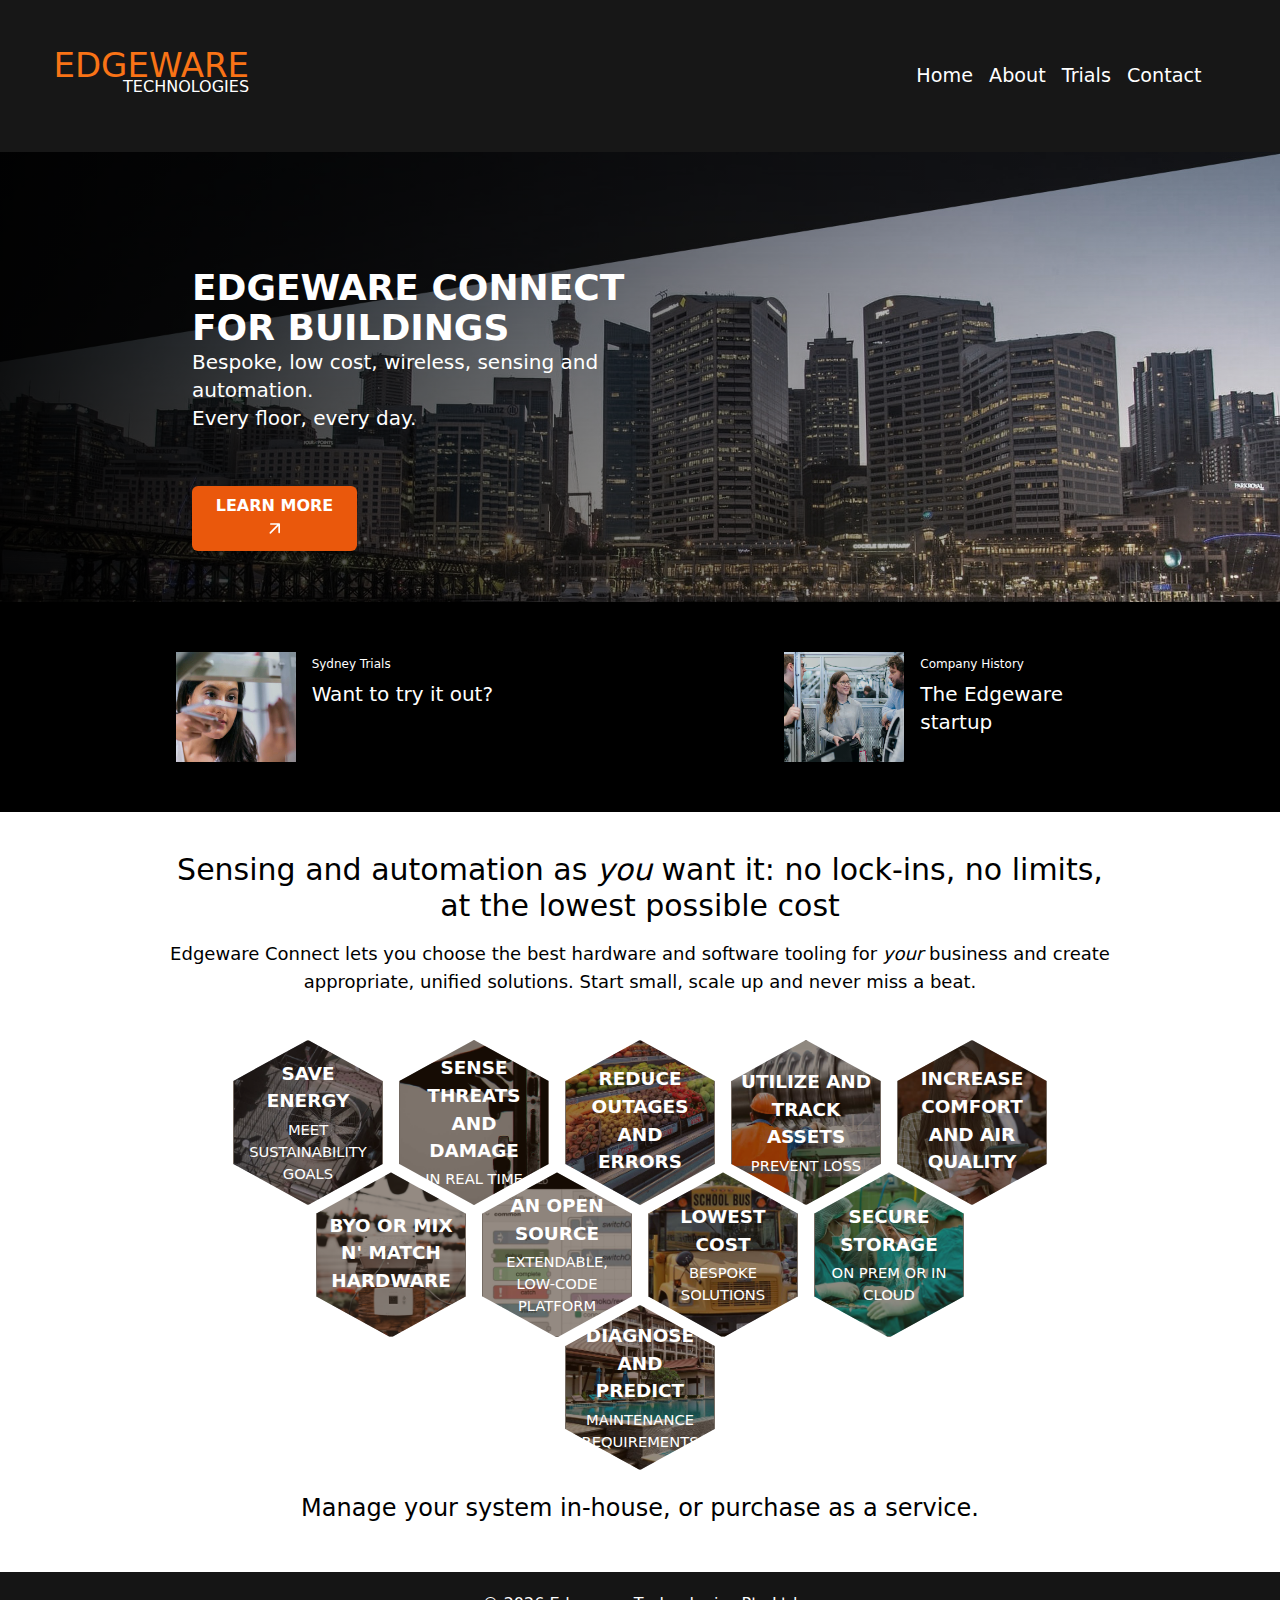
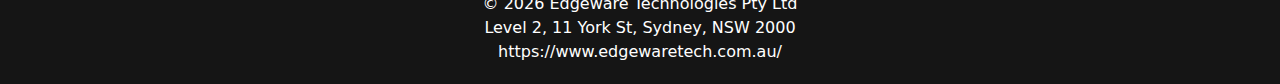
<file: index.html>
<!DOCTYPE html>
<html >
<head><meta charset="utf-8">
<meta name="viewport" content="width=device-width, initial-scale=1">
<link rel="preload" as="fetch" crossorigin="anonymous" href="/_payload.json">
<style>div.storyBox[data-v-2fae0d57]{display:flex;flex-direction:row;min-width:300px;padding:20px}.storyBox-imageContainer[data-v-2fae0d57]{max-width:120px;position:relative}.storyBox-textContent[data-v-2fae0d57]{max-width:200px}.gradient-overlay[data-v-2fae0d57]{background:linear-gradient(90deg,rgba(0,0,0,.1),rgba(0,0,0,.2));height:100%;left:0;pointer-events:none;position:absolute;top:0;width:100%}</style>
<style>div.wrapper[data-v-2b5e9dd1]{max-width:1000px}</style>
<style>.honeycomb-wrapper[data-v-1ef14871]{padding-bottom:2rem;padding-top:2rem}.honeycomb-container[data-v-1ef14871]{min-height:400px;min-width:320px}.honeycomb[data-v-1ef14871],.honeycomb-container[data-v-1ef14871]{align-items:center;display:flex;justify-content:center}.honeycomb[data-v-1ef14871]{flex-wrap:wrap;list-style:none;margin:0 auto;max-width:1200px;padding:0;width:380px}.honeycomb-cell[data-v-1ef14871]{height:68.75px;margin:20px 6.25px;padding:.25em;position:relative;text-align:center;width:125px;z-index:1}.honeycomb-cell__title[data-v-1ef14871]{color:#fff;display:flex;flex-direction:column;font-size:.875em;font-weight:700;height:100%;-webkit-hyphens:auto;hyphens:auto;justify-content:center;text-transform:uppercase;transition:opacity .35s;word-break:break-word}.honeycomb-cell__title>small[data-v-1ef14871]{font-weight:300;margin-top:.25em}.honeycomb-cell__image[data-v-1ef14871]{background-size:cover;-o-object-fit:cover;object-fit:cover;-o-object-position:center;object-position:center}.honeycomb-cell[data-v-1ef14871]:after,.honeycomb-cell[data-v-1ef14871]:before{content:""}.honeycomb-cell[data-v-1ef14871]:after,.honeycomb-cell[data-v-1ef14871]:before,.honeycomb-cell__image[data-v-1ef14871]{-webkit-clip-path:polygon(50% 0,100% 25%,100% 75%,50% 100%,0 75%,0 25%);clip-path:polygon(50% 0,100% 25%,100% 75%,50% 100%,0 75%,0 25%);display:block;height:200%;left:0;position:absolute;top:-50%;width:100%;z-index:-1}.honeycomb-cell[data-v-1ef14871]:before{background:#fff;transform:scale(1.055)}.honeycomb-cell[data-v-1ef14871]:after{background:#291506;opacity:.5;transition:opacity .35s}.honeycomb-cell:hover .honeycomb-cell__title[data-v-1ef14871],.honeycomb-cell[data-v-1ef14871]:hover:after{opacity:0}.honeycomb-cell[data-v-1ef14871]:hover:before{background-color:#da6206}.honeycomb__placeholder[data-v-1ef14871]{display:none;margin:0 12.5px;opacity:0;width:250px}@media (max-width:441px){.honeycomb[data-v-1ef14871]{width:380px}.honeycomb-cell[data-v-1ef14871]:first-child,.honeycomb-cell[data-v-1ef14871]:nth-child(4),.honeycomb-cell[data-v-1ef14871]:nth-child(7){margin-left:120px;margin-right:120px}.honeycomb-cell[data-v-1ef14871]:nth-child(8){margin-left:20px}.honeycomb-cell[data-v-1ef14871]:nth-child(9){margin-right:20px}}@media (min-width:442px) and (max-width:598px){.honeycomb[data-v-1ef14871]{width:500px}.honeycomb-cell[data-v-1ef14871]:first-child,.honeycomb-cell[data-v-1ef14871]:nth-child(4),.honeycomb-cell[data-v-1ef14871]:nth-child(7){margin-left:120px;margin-right:120px}.honeycomb-cell[data-v-1ef14871]:nth-child(8){margin-left:90px}.honeycomb-cell[data-v-1ef14871]:nth-child(9){margin-right:90px}}@media (min-width:599px) and (max-width:734px){.honeycomb[data-v-1ef14871]{width:500px}.honeycomb-cell[data-v-1ef14871]:nth-child(4){margin-left:110px}.honeycomb-cell[data-v-1ef14871]:nth-child(5){margin-right:110px}}@media (min-width:735px) and (max-width:1221px){.honeycomb[data-v-1ef14871]{width:730px}.honeycomb-cell[data-v-1ef14871]:nth-child(6){margin-left:93px}.honeycomb-cell[data-v-1ef14871]:nth-child(9){margin-right:93px}}@media (min-width:1222px){.honeycomb-wrapper[data-v-1ef14871]{padding-bottom:2rem;padding-top:4rem}.honeycomb[data-v-1ef14871]{width:100%}.honeycomb-cell[data-v-1ef14871]:nth-child(6){margin-left:215px}.honeycomb-cell[data-v-1ef14871]:nth-child(9){margin-right:215px}.honeycomb-cell[data-v-1ef14871]{flex:0 1 200px;height:82.5px;margin-bottom:30px;margin-left:8px;margin-right:8px;max-width:150px;padding:.5em}.honeycomb-cell__title[data-v-1ef14871]{font-size:1.15em}}</style>
<style>div.headline{z-index:2}div.headlineBlock{background-image:url(/_nuxt/city.294a47ea.jpg);background-position-x:center;background-position-y:top;background-repeat:no-repeat;background-size:cover;color:#fff;display:flex;flex-direction:column;height:50vh;justify-content:center;padding-left:15%;padding-top:5%;position:relative;width:100%}div.moreInfoStrap{background-color:#000;color:#fff;display:flex;flex-direction:row;flex-wrap:wrap;justify-content:space-around;min-height:200px;padding:30px}div.thePromise{background-color:#fff;display:flex;flex-direction:column;justify-content:center}div.title{font-weight:700;text-transform:uppercase}div.title:before{background:linear-gradient(90deg,rgba(0,0,0,.9),transparent);content:"";height:100%;left:0;position:absolute;top:0;width:100%;z-index:-1}div.headline{display:flex;flex-direction:column;margin-bottom:5%;width:75%}button.action{width:165px;z-index:2}</style>
<style>header[data-v-7e803286]{max-width:100vw;width:100vw}h1.edgeware[data-v-7e803286]{color:#f97316;font-size:2.125rem;line-height:1.1rem;padding-top:2%}h2.technologies[data-v-7e803286]{letter-spacing:0}div.logoBox[data-v-7e803286]{align-items:flex-end;display:flex;flex-direction:column;padding:3%}header[data-v-7e803286]{background-color:#171717;color:#fff;padding:1rem}nav[data-v-7e803286]{align-items:center;justify-content:space-between}nav[data-v-7e803286],ul[data-v-7e803286]{display:flex}ul[data-v-7e803286]{gap:1rem;list-style:none}li[data-v-7e803286]{font-size:1.2rem}a[data-v-7e803286]{color:#fff;text-decoration:none;transition:color .3s}a[data-v-7e803286]:hover{color:#61dafb}div.navLinks[data-v-7e803286]{padding-right:5%}@media (max-width:400px){div.navLinks[data-v-7e803286]{display:block;padding-right:7%}}@media (min-width:601px) and (max-width:1024px){div.navLinks[data-v-7e803286]{display:block}}@media (min-width:1025px){div.navLinks[data-v-7e803286]{display:block}}</style>
<style>footer[data-v-89c5895e]{background-color:#151515;color:#fff;padding:20px 0;text-align:center}.footer-content[data-v-89c5895e]{margin:0 auto;max-width:100vw}p[data-v-89c5895e]{margin:0}</style>
<style>.wrapper{display:block;height:100%}</style>
<style>.icon[data-v-9c34c54e]{display:inline-block;vertical-align:middle}</style>
<style>/*! tailwindcss v3.3.3 | MIT License | https://tailwindcss.com*/*,:after,:before{border:0 solid #e5e7eb;box-sizing:border-box}:after,:before{--tw-content:""}html{-webkit-text-size-adjust:100%;font-feature-settings:normal;font-family:ui-sans-serif,system-ui,-apple-system,BlinkMacSystemFont,Segoe UI,Roboto,Helvetica Neue,Arial,Noto Sans,sans-serif,Apple Color Emoji,Segoe UI Emoji,Segoe UI Symbol,Noto Color Emoji;font-variation-settings:normal;line-height:1.5;tab-size:4}body{line-height:inherit;margin:0}hr{border-top-width:1px;color:inherit;height:0}abbr:where([title]){-webkit-text-decoration:underline dotted;text-decoration:underline dotted}h1,h2,h3,h4,h5,h6{font-size:inherit;font-weight:inherit}a{color:inherit;text-decoration:inherit}b,strong{font-weight:bolder}code,kbd,pre,samp{font-family:ui-monospace,SFMono-Regular,Menlo,Monaco,Consolas,Liberation Mono,Courier New,monospace;font-size:1em}small{font-size:80%}sub,sup{font-size:75%;line-height:0;position:relative;vertical-align:baseline}sub{bottom:-.25em}sup{top:-.5em}table{border-collapse:collapse;border-color:inherit;text-indent:0}button,input,optgroup,select,textarea{font-feature-settings:inherit;color:inherit;font-family:inherit;font-size:100%;font-variation-settings:inherit;font-weight:inherit;line-height:inherit;margin:0;padding:0}button,select{text-transform:none}[type=button],[type=reset],[type=submit],button{-webkit-appearance:button;background-color:transparent;background-image:none}:-moz-focusring{outline:auto}:-moz-ui-invalid{box-shadow:none}progress{vertical-align:baseline}::-webkit-inner-spin-button,::-webkit-outer-spin-button{height:auto}[type=search]{-webkit-appearance:textfield;outline-offset:-2px}::-webkit-search-decoration{-webkit-appearance:none}::-webkit-file-upload-button{-webkit-appearance:button;font:inherit}summary{display:list-item}blockquote,dd,dl,figure,h1,h2,h3,h4,h5,h6,hr,p,pre{margin:0}fieldset{margin:0}fieldset,legend{padding:0}menu,ol,ul{list-style:none;margin:0;padding:0}dialog{padding:0}textarea{resize:vertical}input::placeholder,textarea::placeholder{color:#9ca3af;opacity:1}[role=button],button{cursor:pointer}:disabled{cursor:default}audio,canvas,embed,iframe,img,object,svg,video{display:block;vertical-align:middle}img,video{height:auto;max-width:100%}[hidden]{display:none}*,:after,:before{--tw-border-spacing-x:0;--tw-border-spacing-y:0;--tw-translate-x:0;--tw-translate-y:0;--tw-rotate:0;--tw-skew-x:0;--tw-skew-y:0;--tw-scale-x:1;--tw-scale-y:1;--tw-pan-x: ;--tw-pan-y: ;--tw-pinch-zoom: ;--tw-scroll-snap-strictness:proximity;--tw-gradient-from-position: ;--tw-gradient-via-position: ;--tw-gradient-to-position: ;--tw-ordinal: ;--tw-slashed-zero: ;--tw-numeric-figure: ;--tw-numeric-spacing: ;--tw-numeric-fraction: ;--tw-ring-inset: ;--tw-ring-offset-width:0px;--tw-ring-offset-color:#fff;--tw-ring-color:rgba(59,130,246,.5);--tw-ring-offset-shadow:0 0 #0000;--tw-ring-shadow:0 0 #0000;--tw-shadow:0 0 #0000;--tw-shadow-colored:0 0 #0000;--tw-blur: ;--tw-brightness: ;--tw-contrast: ;--tw-grayscale: ;--tw-hue-rotate: ;--tw-invert: ;--tw-saturate: ;--tw-sepia: ;--tw-drop-shadow: ;--tw-backdrop-blur: ;--tw-backdrop-brightness: ;--tw-backdrop-contrast: ;--tw-backdrop-grayscale: ;--tw-backdrop-hue-rotate: ;--tw-backdrop-invert: ;--tw-backdrop-opacity: ;--tw-backdrop-saturate: ;--tw-backdrop-sepia: }::backdrop{--tw-border-spacing-x:0;--tw-border-spacing-y:0;--tw-translate-x:0;--tw-translate-y:0;--tw-rotate:0;--tw-skew-x:0;--tw-skew-y:0;--tw-scale-x:1;--tw-scale-y:1;--tw-pan-x: ;--tw-pan-y: ;--tw-pinch-zoom: ;--tw-scroll-snap-strictness:proximity;--tw-gradient-from-position: ;--tw-gradient-via-position: ;--tw-gradient-to-position: ;--tw-ordinal: ;--tw-slashed-zero: ;--tw-numeric-figure: ;--tw-numeric-spacing: ;--tw-numeric-fraction: ;--tw-ring-inset: ;--tw-ring-offset-width:0px;--tw-ring-offset-color:#fff;--tw-ring-color:rgba(59,130,246,.5);--tw-ring-offset-shadow:0 0 #0000;--tw-ring-shadow:0 0 #0000;--tw-shadow:0 0 #0000;--tw-shadow-colored:0 0 #0000;--tw-blur: ;--tw-brightness: ;--tw-contrast: ;--tw-grayscale: ;--tw-hue-rotate: ;--tw-invert: ;--tw-saturate: ;--tw-sepia: ;--tw-drop-shadow: ;--tw-backdrop-blur: ;--tw-backdrop-brightness: ;--tw-backdrop-contrast: ;--tw-backdrop-grayscale: ;--tw-backdrop-hue-rotate: ;--tw-backdrop-invert: ;--tw-backdrop-opacity: ;--tw-backdrop-saturate: ;--tw-backdrop-sepia: }.absolute{position:absolute}.relative{position:relative}.block{display:block}.flex{display:flex}.h-full{height:100%}.w-full{width:100%}.transform{transform:translate(var(--tw-translate-x),var(--tw-translate-y)) rotate(var(--tw-rotate)) skewX(var(--tw-skew-x)) skewY(var(--tw-skew-y)) scaleX(var(--tw-scale-x)) scaleY(var(--tw-scale-y))}.flex-row{flex-direction:row}.flex-col{flex-direction:column}.flex-wrap{flex-wrap:wrap}.items-center{align-items:center}.justify-center{justify-content:center}.rounded-md{border-radius:.375rem}.bg-orange-600{--tw-bg-opacity:1;background-color:#ea580c;background-color:rgb(234 88 12/var(--tw-bg-opacity))}.px-4{padding-left:1rem;padding-right:1rem}.px-6{padding-left:1.5rem;padding-right:1.5rem}.py-2{padding-bottom:.5rem;padding-top:.5rem}.pb-1{padding-bottom:.25rem}.pb-12{padding-bottom:3rem}.pb-4{padding-bottom:1rem}.pl-4{padding-left:1rem}.pt-1{padding-top:.25rem}.pt-10{padding-top:2.5rem}.pt-2{padding-top:.5rem}.text-center{text-align:center}.text-2xl{font-size:1.5rem;line-height:2rem}.text-3xl{font-size:1.875rem;line-height:2.25rem}.text-4xl{font-size:2.25rem;line-height:2.5rem}.text-lg{font-size:1.125rem}.text-lg,.text-xl{line-height:1.75rem}.text-xl{font-size:1.25rem}.text-xs{font-size:.75rem;line-height:1rem}.font-bold{font-weight:700}.font-light{font-weight:300}.font-semibold{font-weight:600}.uppercase{text-transform:uppercase}.text-white{--tw-text-opacity:1;color:#fff;color:rgb(255 255 255/var(--tw-text-opacity))}.shadow-md{--tw-shadow:0 4px 6px -1px rgba(0,0,0,.1),0 2px 4px -2px rgba(0,0,0,.1);--tw-shadow-colored:0 4px 6px -1px var(--tw-shadow-color),0 2px 4px -2px var(--tw-shadow-color);box-shadow:0 0 #0000,0 0 #0000,0 4px 6px -1px rgba(0,0,0,.1),0 2px 4px -2px rgba(0,0,0,.1);box-shadow:var(--tw-ring-offset-shadow,0 0 #0000),var(--tw-ring-shadow,0 0 #0000),var(--tw-shadow)}.transition{transition-duration:.15s;transition-property:color,background-color,border-color,text-decoration-color,fill,stroke,opacity,box-shadow,transform,filter,-webkit-backdrop-filter;transition-property:color,background-color,border-color,text-decoration-color,fill,stroke,opacity,box-shadow,transform,filter,backdrop-filter;transition-property:color,background-color,border-color,text-decoration-color,fill,stroke,opacity,box-shadow,transform,filter,backdrop-filter,-webkit-backdrop-filter;transition-timing-function:cubic-bezier(.4,0,.2,1)}.hover\:bg-orange-700:hover{--tw-bg-opacity:1;background-color:#c2410c;background-color:rgb(194 65 12/var(--tw-bg-opacity))}@media (min-width:768px){.md\:w-1\/2{width:50%}}</style>
<link rel="modulepreload" as="script" crossorigin href="/_nuxt/entry.78a971fb.js">
<link rel="modulepreload" as="script" crossorigin href="/_nuxt/index.2c12b567.js">
<link rel="modulepreload" as="script" crossorigin href="/_nuxt/Icon.44e31134.js">
<link rel="modulepreload" as="script" crossorigin href="/_nuxt/config.be46338c.js">
<link rel="modulepreload" as="script" crossorigin href="/_nuxt/nuxt-layout.92c7f3a0.js">
<link rel="modulepreload" as="script" crossorigin href="/_nuxt/default.61eace76.js">
<link rel="modulepreload" as="script" crossorigin href="/_nuxt/nuxt-link.1d01ef41.js">
<link rel="prefetch" as="script" crossorigin href="/_nuxt/custom.a17be4d6.js">
<link rel="prefetch" as="script" crossorigin href="/_nuxt/error-404.bdaa53d9.js">
<link rel="prefetch" as="script" crossorigin href="/_nuxt/error-500.5c674eef.js">
<link rel="prefetch" as="image" type="image/jpeg" href="/_nuxt/city.294a47ea.jpg">
<script type="module" src="/_nuxt/entry.78a971fb.js" crossorigin></script></head>
<body ><div id="__nuxt"><div class="h-full w-full"><!--[--><header data-v-7e803286><nav data-v-7e803286><div class="logoBox" data-v-7e803286><h1 class="edgeware" data-v-7e803286>EDGEWARE</h1><h2 class="technologies" data-v-7e803286>TECHNOLOGIES</h2></div><div class="navLinks" data-v-7e803286><ul data-v-7e803286><li data-v-7e803286><a aria-current="page" href="/" class="router-link-active router-link-exact-active" data-v-7e803286>Home</a></li><li data-v-7e803286><a href="/about" class="" data-v-7e803286>About</a></li><li data-v-7e803286><a aria-current="page" href="/" class="router-link-active router-link-exact-active" data-v-7e803286>Trials</a></li><li data-v-7e803286><a aria-current="page" href="/" class="router-link-active router-link-exact-active" data-v-7e803286>Contact</a></li></ul></div></nav></header><div class="wrapper"><div><!--[--><div class="headlineBlock"><div class="headline"><div class="title text-4xl">Edgeware Connect <br> for Buildings</div><div class="tagline-container md:w-1/2"><div class="tagline text-xl">Bespoke, low cost, wireless, sensing and automation. <br> Every floor, every day. </div></div></div><button class="action decoration-3 bg-orange-600 hover:bg-orange-700 text-white font-semibold py-2 px-4 rounded-md shadow-md"> LEARN MORE <svg xmlns="http://www.w3.org/2000/svg" xmlns:xlink="http://www.w3.org/1999/xlink" aria-hidden="true" role="img" class="icon pb-1 text-white font-bold text-2xl" style="" width="1em" height="1em" viewBox="0 0 24 24" data-v-9c34c54e><path fill="currentColor" d="m16 8.4l-8.9 8.9q-.275.275-.7.275t-.7-.275q-.275-.275-.275-.7t.275-.7L14.6 7H7q-.425 0-.713-.288T6 6q0-.425.288-.713T7 5h10q.425 0 .713.288T18 6v10q0 .425-.288.713T17 17q-.425 0-.713-.288T16 16V8.4Z"/></svg></button></div><div class="moreInfoStrap"><a href="/" data-v-2fae0d57><div class="storyBox" data-v-2fae0d57><div class="storyBox-imageContainer" data-v-2fae0d57><img src="/trials.jpg" data-v-2fae0d57><div class="gradient-overlay" data-v-2fae0d57></div></div><div class="storyBox-textContent pl-4" data-v-2fae0d57><div class="storyBox-title pt-1 text-xs" data-v-2fae0d57>Sydney Trials</div><div class="storyBox-subtitle pt-2 text-xl font-light" data-v-2fae0d57>Want to try it out?</div></div></div></a><a href="/" data-v-2fae0d57><div class="storyBox" data-v-2fae0d57><div class="storyBox-imageContainer" data-v-2fae0d57><img src="/startup.jpg" data-v-2fae0d57><div class="gradient-overlay" data-v-2fae0d57></div></div><div class="storyBox-textContent pl-4" data-v-2fae0d57><div class="storyBox-title pt-1 text-xs" data-v-2fae0d57>Company History</div><div class="storyBox-subtitle pt-2 text-xl font-light" data-v-2fae0d57>The Edgeware startup</div></div></div></a></div><div class="thePromise"><div class="flex flex-col items-center text-center pt-10" data-v-2b5e9dd1><div class="wrapper px-6" data-v-2b5e9dd1><h1 class="text-3xl pb-4" data-v-2b5e9dd1>Sensing and automation as <em>you</em> want it: no lock-ins, no limits, at the lowest possible cost</h1><h1 class="text-lg font-light" data-v-2b5e9dd1>Edgeware Connect lets you choose the best hardware and software tooling for <em>your</em> business and create appropriate, unified solutions. Start small, scale up and never miss a beat.</h1></div></div><div class="honeycomb-wrapper" data-v-1ef14871><div class="honeycomb-container" data-v-1ef14871><ul class="honeycomb" data-v-1ef14871><!--[--><li class="honeycomb-cell" data-v-1ef14871><img class="honeycomb-cell__image" style="background-image:url(/HVAC.jpg);" data-v-1ef14871><div class="honeycomb-cell__title" data-v-1ef14871>Save energy <small data-v-1ef14871>meet sustainability goals</small></div></li><li class="honeycomb-cell" data-v-1ef14871><img class="honeycomb-cell__image" style="background-image:url(/security.jpg);" data-v-1ef14871><div class="honeycomb-cell__title" data-v-1ef14871>Sense threats and damage <small data-v-1ef14871>in real time</small></div></li><li class="honeycomb-cell" data-v-1ef14871><img class="honeycomb-cell__image" style="background-image:url(/coldChain.jpg);" data-v-1ef14871><div class="honeycomb-cell__title" data-v-1ef14871>Reduce outages and errors <small data-v-1ef14871></small></div></li><li class="honeycomb-cell" data-v-1ef14871><img class="honeycomb-cell__image" style="background-image:url(/manufacturing.jpg);" data-v-1ef14871><div class="honeycomb-cell__title" data-v-1ef14871>Utilize and track assets <small data-v-1ef14871>prevent loss</small></div></li><li class="honeycomb-cell" data-v-1ef14871><img class="honeycomb-cell__image" style="background-image:url(/officeClip.jpg);" data-v-1ef14871><div class="honeycomb-cell__title" data-v-1ef14871>Increase comfort and air quality <small data-v-1ef14871></small></div></li><li class="honeycomb-cell" data-v-1ef14871><img class="honeycomb-cell__image" style="background-image:url(/sensors.jpg);" data-v-1ef14871><div class="honeycomb-cell__title" data-v-1ef14871>BYO or mix n&#39; match hardware <small data-v-1ef14871></small></div></li><li class="honeycomb-cell" data-v-1ef14871><img class="honeycomb-cell__image" style="background-image:url(/nodeRed-1.jpg);" data-v-1ef14871><div class="honeycomb-cell__title" data-v-1ef14871>An OPEN SOURCE <small data-v-1ef14871>extendable, low-code platform</small></div></li><li class="honeycomb-cell" data-v-1ef14871><img class="honeycomb-cell__image" style="background-image:url(/schoolBus.jpg);" data-v-1ef14871><div class="honeycomb-cell__title" data-v-1ef14871>Lowest cost <small data-v-1ef14871>Bespoke solutions</small></div></li><li class="honeycomb-cell" data-v-1ef14871><img class="honeycomb-cell__image" style="background-image:url(/hospital.jpg);" data-v-1ef14871><div class="honeycomb-cell__title" data-v-1ef14871>Secure storage <small data-v-1ef14871>On prem or in cloud</small></div></li><li class="honeycomb-cell" data-v-1ef14871><img class="honeycomb-cell__image" style="background-image:url(/hotel.jpg);" data-v-1ef14871><div class="honeycomb-cell__title" data-v-1ef14871>Diagnose and Predict <small data-v-1ef14871>maintenance requirements</small></div></li><!--]--><li class="honeycomb-cell honeycomb__placeholder" data-v-1ef14871></li></ul></div></div><div class="flex flex-row justify-center text-2xl pb-12"><div>Manage your system in-house, or purchase as a service.</div></div></div><!--]--></div></div><footer data-v-89c5895e><div class="footer-content" data-v-89c5895e><p data-v-89c5895e>© 2023 Edgeware Technologies Pty Ltd</p> Level 2, 11 York St, Sydney, NSW 2000 <br data-v-89c5895e> https://www.edgewaretech.com.au/ </div></footer><!--]--></div></div><script type="application/json" id="__NUXT_DATA__" data-ssr="true" data-src="/_payload.json">[{"state":1,"_errors":9,"serverRendered":11,"path":12,"prerenderedAt":13},["Reactive",2],{"$sicons":3},{"material-symbols:arrow-outward-rounded":4},{"left":5,"top":5,"width":6,"height":6,"rotate":5,"vFlip":7,"hFlip":7,"body":8},0,24,false,"\u003Cpath fill=\"currentColor\" d=\"m16 8.4l-8.9 8.9q-.275.275-.7.275t-.7-.275q-.275-.275-.275-.7t.275-.7L14.6 7H7q-.425 0-.713-.288T6 6q0-.425.288-.713T7 5h10q.425 0 .713.288T18 6v10q0 .425-.288.713T17 17q-.425 0-.713-.288T16 16V8.4Z\"/>",["Reactive",10],{},true,"/",1694505013929]</script>
<script>window.__NUXT__={};window.__NUXT__.config={public:{},app:{baseURL:"/",buildAssetsDir:"/_nuxt/",cdnURL:""}}</script></body>
</html>
</file>
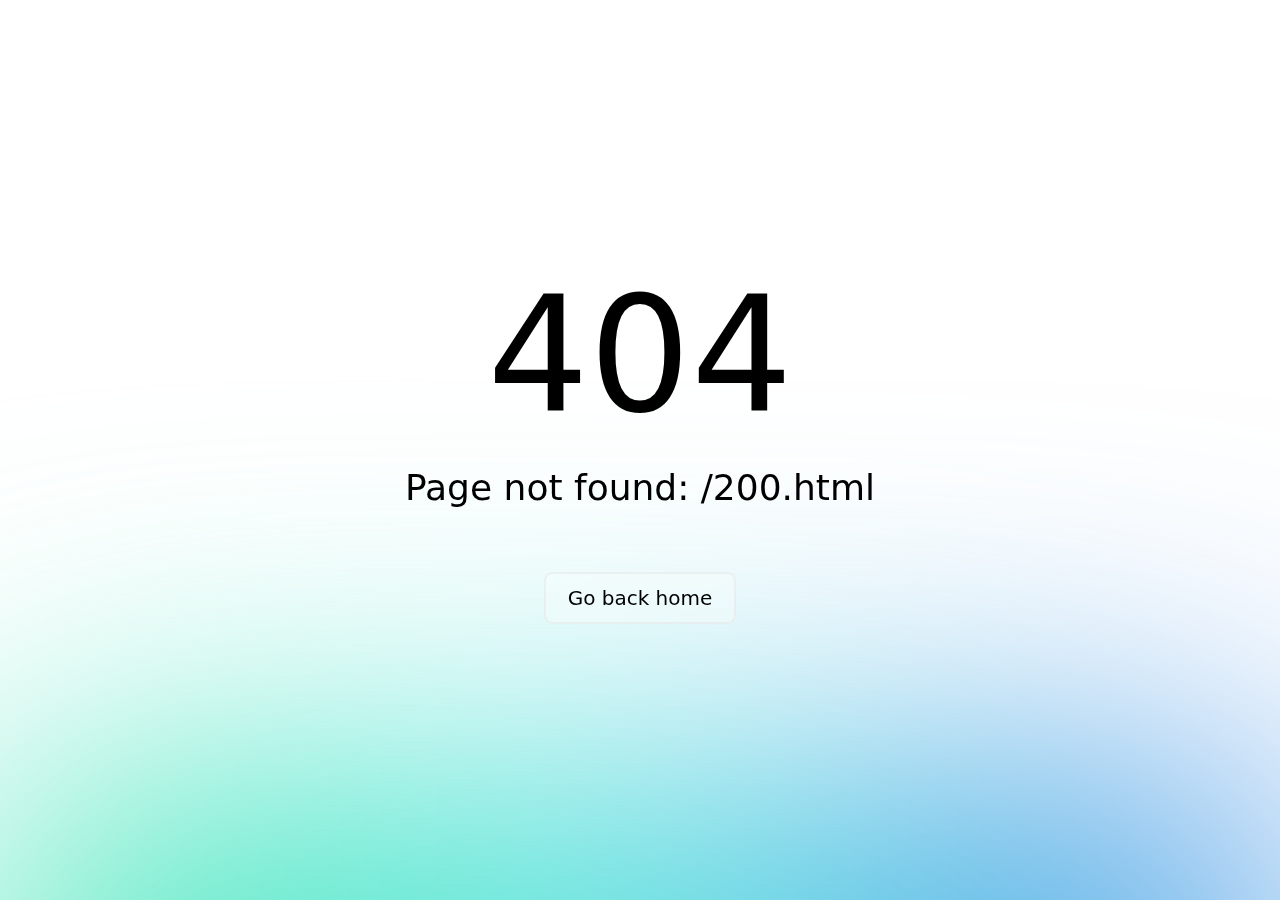
<file: 200.html>
<!DOCTYPE html>
<html >
<head><meta charset="utf-8">
<meta name="viewport" content="width=device-width, initial-scale=1">
<style>/*! tailwindcss v3.3.3 | MIT License | https://tailwindcss.com*/*,:after,:before{border:0 solid #e5e7eb;box-sizing:border-box}:after,:before{--tw-content:""}html{-webkit-text-size-adjust:100%;font-feature-settings:normal;font-family:ui-sans-serif,system-ui,-apple-system,BlinkMacSystemFont,Segoe UI,Roboto,Helvetica Neue,Arial,Noto Sans,sans-serif,Apple Color Emoji,Segoe UI Emoji,Segoe UI Symbol,Noto Color Emoji;font-variation-settings:normal;line-height:1.5;tab-size:4}body{line-height:inherit;margin:0}hr{border-top-width:1px;color:inherit;height:0}abbr:where([title]){-webkit-text-decoration:underline dotted;text-decoration:underline dotted}h1,h2,h3,h4,h5,h6{font-size:inherit;font-weight:inherit}a{color:inherit;text-decoration:inherit}b,strong{font-weight:bolder}code,kbd,pre,samp{font-family:ui-monospace,SFMono-Regular,Menlo,Monaco,Consolas,Liberation Mono,Courier New,monospace;font-size:1em}small{font-size:80%}sub,sup{font-size:75%;line-height:0;position:relative;vertical-align:baseline}sub{bottom:-.25em}sup{top:-.5em}table{border-collapse:collapse;border-color:inherit;text-indent:0}button,input,optgroup,select,textarea{font-feature-settings:inherit;color:inherit;font-family:inherit;font-size:100%;font-variation-settings:inherit;font-weight:inherit;line-height:inherit;margin:0;padding:0}button,select{text-transform:none}[type=button],[type=reset],[type=submit],button{-webkit-appearance:button;background-color:transparent;background-image:none}:-moz-focusring{outline:auto}:-moz-ui-invalid{box-shadow:none}progress{vertical-align:baseline}::-webkit-inner-spin-button,::-webkit-outer-spin-button{height:auto}[type=search]{-webkit-appearance:textfield;outline-offset:-2px}::-webkit-search-decoration{-webkit-appearance:none}::-webkit-file-upload-button{-webkit-appearance:button;font:inherit}summary{display:list-item}blockquote,dd,dl,figure,h1,h2,h3,h4,h5,h6,hr,p,pre{margin:0}fieldset{margin:0}fieldset,legend{padding:0}menu,ol,ul{list-style:none;margin:0;padding:0}dialog{padding:0}textarea{resize:vertical}input::placeholder,textarea::placeholder{color:#9ca3af;opacity:1}[role=button],button{cursor:pointer}:disabled{cursor:default}audio,canvas,embed,iframe,img,object,svg,video{display:block;vertical-align:middle}img,video{height:auto;max-width:100%}[hidden]{display:none}*,:after,:before{--tw-border-spacing-x:0;--tw-border-spacing-y:0;--tw-translate-x:0;--tw-translate-y:0;--tw-rotate:0;--tw-skew-x:0;--tw-skew-y:0;--tw-scale-x:1;--tw-scale-y:1;--tw-pan-x: ;--tw-pan-y: ;--tw-pinch-zoom: ;--tw-scroll-snap-strictness:proximity;--tw-gradient-from-position: ;--tw-gradient-via-position: ;--tw-gradient-to-position: ;--tw-ordinal: ;--tw-slashed-zero: ;--tw-numeric-figure: ;--tw-numeric-spacing: ;--tw-numeric-fraction: ;--tw-ring-inset: ;--tw-ring-offset-width:0px;--tw-ring-offset-color:#fff;--tw-ring-color:rgba(59,130,246,.5);--tw-ring-offset-shadow:0 0 #0000;--tw-ring-shadow:0 0 #0000;--tw-shadow:0 0 #0000;--tw-shadow-colored:0 0 #0000;--tw-blur: ;--tw-brightness: ;--tw-contrast: ;--tw-grayscale: ;--tw-hue-rotate: ;--tw-invert: ;--tw-saturate: ;--tw-sepia: ;--tw-drop-shadow: ;--tw-backdrop-blur: ;--tw-backdrop-brightness: ;--tw-backdrop-contrast: ;--tw-backdrop-grayscale: ;--tw-backdrop-hue-rotate: ;--tw-backdrop-invert: ;--tw-backdrop-opacity: ;--tw-backdrop-saturate: ;--tw-backdrop-sepia: }::backdrop{--tw-border-spacing-x:0;--tw-border-spacing-y:0;--tw-translate-x:0;--tw-translate-y:0;--tw-rotate:0;--tw-skew-x:0;--tw-skew-y:0;--tw-scale-x:1;--tw-scale-y:1;--tw-pan-x: ;--tw-pan-y: ;--tw-pinch-zoom: ;--tw-scroll-snap-strictness:proximity;--tw-gradient-from-position: ;--tw-gradient-via-position: ;--tw-gradient-to-position: ;--tw-ordinal: ;--tw-slashed-zero: ;--tw-numeric-figure: ;--tw-numeric-spacing: ;--tw-numeric-fraction: ;--tw-ring-inset: ;--tw-ring-offset-width:0px;--tw-ring-offset-color:#fff;--tw-ring-color:rgba(59,130,246,.5);--tw-ring-offset-shadow:0 0 #0000;--tw-ring-shadow:0 0 #0000;--tw-shadow:0 0 #0000;--tw-shadow-colored:0 0 #0000;--tw-blur: ;--tw-brightness: ;--tw-contrast: ;--tw-grayscale: ;--tw-hue-rotate: ;--tw-invert: ;--tw-saturate: ;--tw-sepia: ;--tw-drop-shadow: ;--tw-backdrop-blur: ;--tw-backdrop-brightness: ;--tw-backdrop-contrast: ;--tw-backdrop-grayscale: ;--tw-backdrop-hue-rotate: ;--tw-backdrop-invert: ;--tw-backdrop-opacity: ;--tw-backdrop-saturate: ;--tw-backdrop-sepia: }.absolute{position:absolute}.relative{position:relative}.block{display:block}.flex{display:flex}.h-full{height:100%}.w-full{width:100%}.transform{transform:translate(var(--tw-translate-x),var(--tw-translate-y)) rotate(var(--tw-rotate)) skewX(var(--tw-skew-x)) skewY(var(--tw-skew-y)) scaleX(var(--tw-scale-x)) scaleY(var(--tw-scale-y))}.flex-row{flex-direction:row}.flex-col{flex-direction:column}.flex-wrap{flex-wrap:wrap}.items-center{align-items:center}.justify-center{justify-content:center}.rounded-md{border-radius:.375rem}.bg-orange-600{--tw-bg-opacity:1;background-color:#ea580c;background-color:rgb(234 88 12/var(--tw-bg-opacity))}.px-4{padding-left:1rem;padding-right:1rem}.px-6{padding-left:1.5rem;padding-right:1.5rem}.py-2{padding-bottom:.5rem;padding-top:.5rem}.pb-1{padding-bottom:.25rem}.pb-12{padding-bottom:3rem}.pb-4{padding-bottom:1rem}.pl-4{padding-left:1rem}.pt-1{padding-top:.25rem}.pt-10{padding-top:2.5rem}.pt-2{padding-top:.5rem}.text-center{text-align:center}.text-2xl{font-size:1.5rem;line-height:2rem}.text-3xl{font-size:1.875rem;line-height:2.25rem}.text-4xl{font-size:2.25rem;line-height:2.5rem}.text-lg{font-size:1.125rem}.text-lg,.text-xl{line-height:1.75rem}.text-xl{font-size:1.25rem}.text-xs{font-size:.75rem;line-height:1rem}.font-bold{font-weight:700}.font-light{font-weight:300}.font-semibold{font-weight:600}.uppercase{text-transform:uppercase}.text-white{--tw-text-opacity:1;color:#fff;color:rgb(255 255 255/var(--tw-text-opacity))}.shadow-md{--tw-shadow:0 4px 6px -1px rgba(0,0,0,.1),0 2px 4px -2px rgba(0,0,0,.1);--tw-shadow-colored:0 4px 6px -1px var(--tw-shadow-color),0 2px 4px -2px var(--tw-shadow-color);box-shadow:0 0 #0000,0 0 #0000,0 4px 6px -1px rgba(0,0,0,.1),0 2px 4px -2px rgba(0,0,0,.1);box-shadow:var(--tw-ring-offset-shadow,0 0 #0000),var(--tw-ring-shadow,0 0 #0000),var(--tw-shadow)}.transition{transition-duration:.15s;transition-property:color,background-color,border-color,text-decoration-color,fill,stroke,opacity,box-shadow,transform,filter,-webkit-backdrop-filter;transition-property:color,background-color,border-color,text-decoration-color,fill,stroke,opacity,box-shadow,transform,filter,backdrop-filter;transition-property:color,background-color,border-color,text-decoration-color,fill,stroke,opacity,box-shadow,transform,filter,backdrop-filter,-webkit-backdrop-filter;transition-timing-function:cubic-bezier(.4,0,.2,1)}.hover\:bg-orange-700:hover{--tw-bg-opacity:1;background-color:#c2410c;background-color:rgb(194 65 12/var(--tw-bg-opacity))}@media (min-width:768px){.md\:w-1\/2{width:50%}}</style>
<link rel="modulepreload" as="script" crossorigin href="/_nuxt/entry.78a971fb.js">
<link rel="prefetch" as="script" crossorigin href="/_nuxt/custom.a17be4d6.js">
<link rel="prefetch" as="script" crossorigin href="/_nuxt/nuxt-link.1d01ef41.js">
<link rel="prefetch" as="script" crossorigin href="/_nuxt/default.61eace76.js">
<link rel="prefetch" as="script" crossorigin href="/_nuxt/error-404.bdaa53d9.js">
<link rel="prefetch" as="script" crossorigin href="/_nuxt/error-500.5c674eef.js">
<script type="module" src="/_nuxt/entry.78a971fb.js" crossorigin></script></head>
<body ><div id="__nuxt"></div><script type="application/json" id="__NUXT_DATA__" data-ssr="false">[{"_errors":1,"serverRendered":2,"data":3,"state":4},{},false,{},{}]</script>
<script>window.__NUXT__={};window.__NUXT__.config={public:{},app:{baseURL:"/",buildAssetsDir:"/_nuxt/",cdnURL:""}}</script></body>
</html>
</file>
